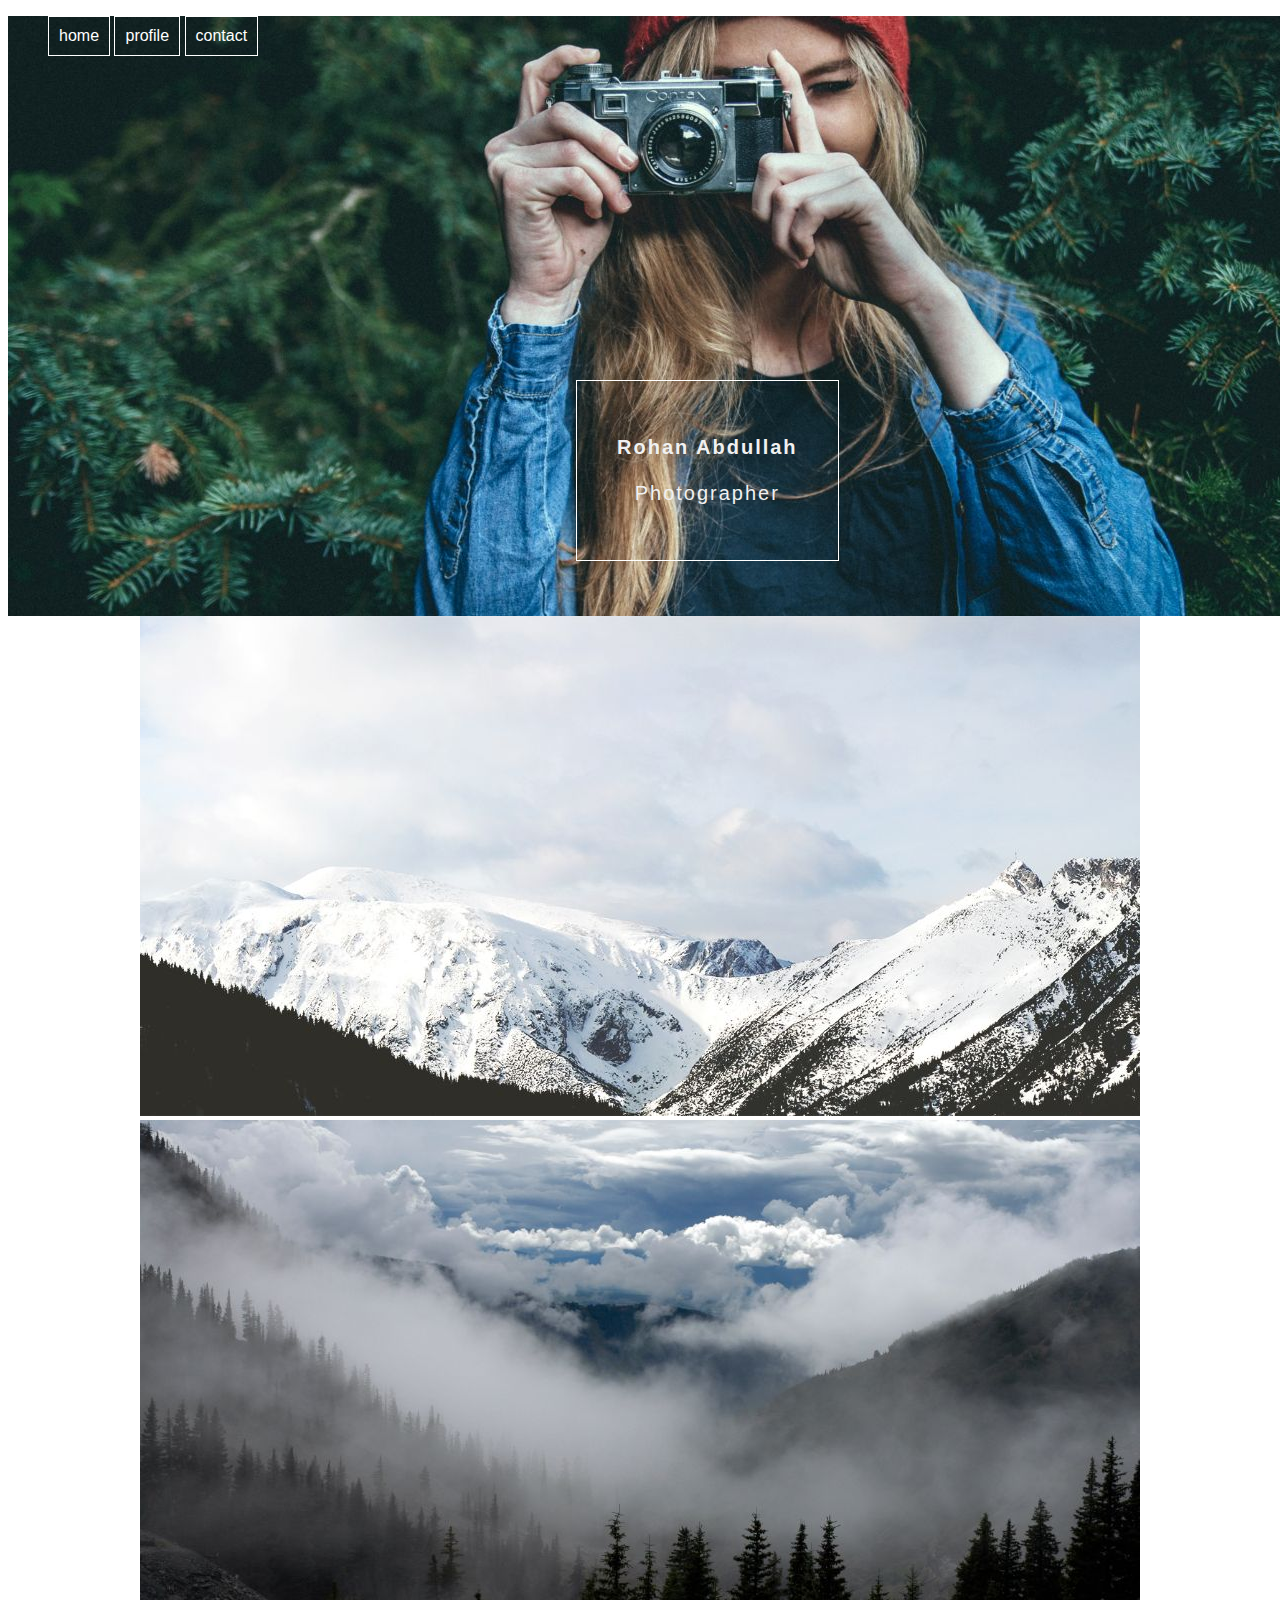
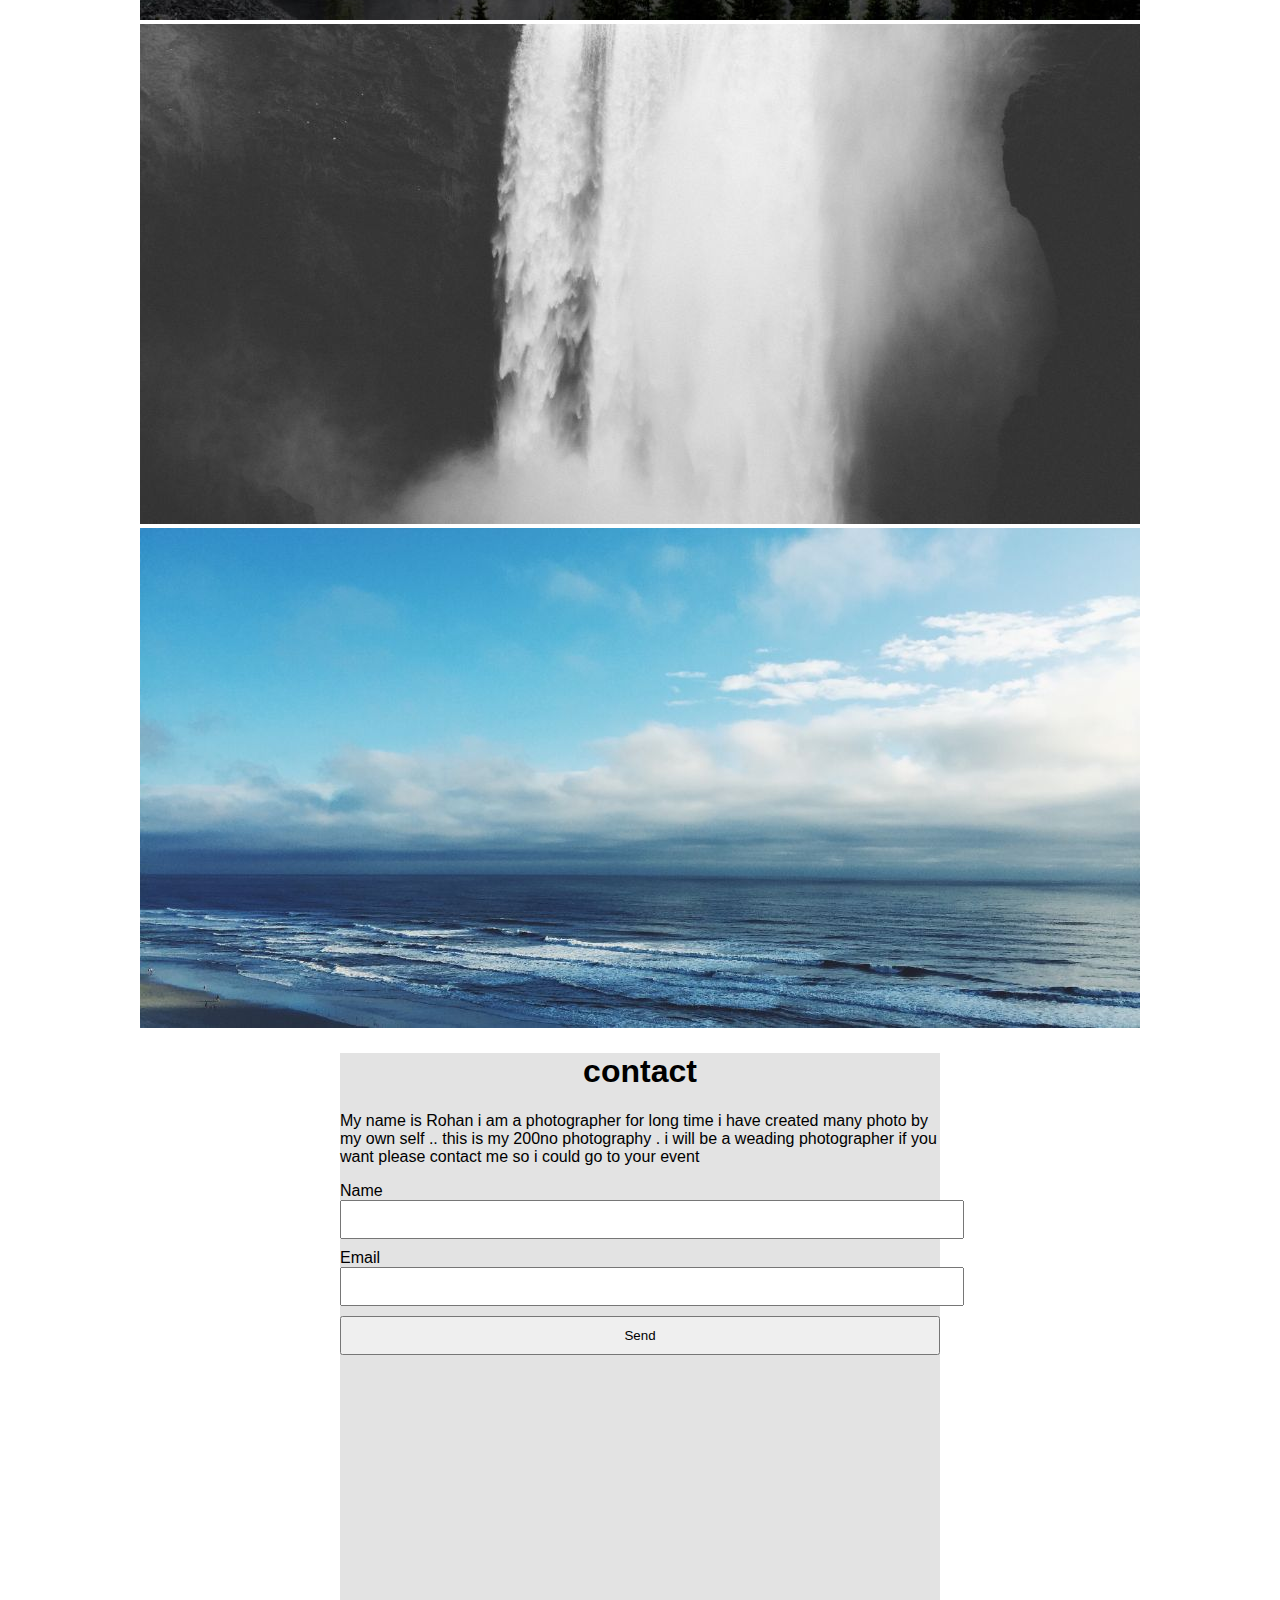
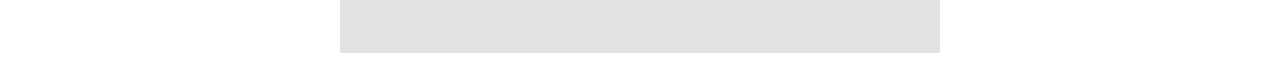
<file: Website tamplates/pratice/index.html>
<!DOCTYPE html>
<html lang="en">
<head>
	<link rel="stylesheet" href="css.css">
	<meta charset="UTF-8">
	<title>welcome</title>
</head>
<body>

	<header>
		<div class="head" >
			<p><strong>Rohan Abdullah</strong><br><br>Photographer</p>	
			<nav>
				<ul>
					<li><a href="#">home</a></li>
					<li><a href="#">profile</a></li>
					<li><a href="#">contact</a></li>
				</ul>
			</nav>

		</div>
	</header>


	<div class="main">
			<div class="images">
				<img src="mountains2.jpg" alt="mountains">
				<img src="mountainskies.jpg" alt="mountainskies">
				<img src="falls2.jpg" alt="falls">
				<img src="ocean2.jpg" alt="oceans">
			</div>

			<div class="contact">
				<h1>contact</h1>
				<p>My name is Rohan i am a photographer for long time i have created many photo by my own self .. this is my 200no photography . i will be a weading photographer if you want please contact me so i could go to your event </p>


			<form action="" method="get ">
				<label for="name">Name</label>
				<input type="text" id="name" name="name">
				<label for="email">Email</label>
				<input type="text" id="email" name="email" width="600px">
				<input class="submit" type="submit" name="submit" value="Send" width="1000px">

			</form>







			</div>

	</div>



	
</body>
</html>
</file>
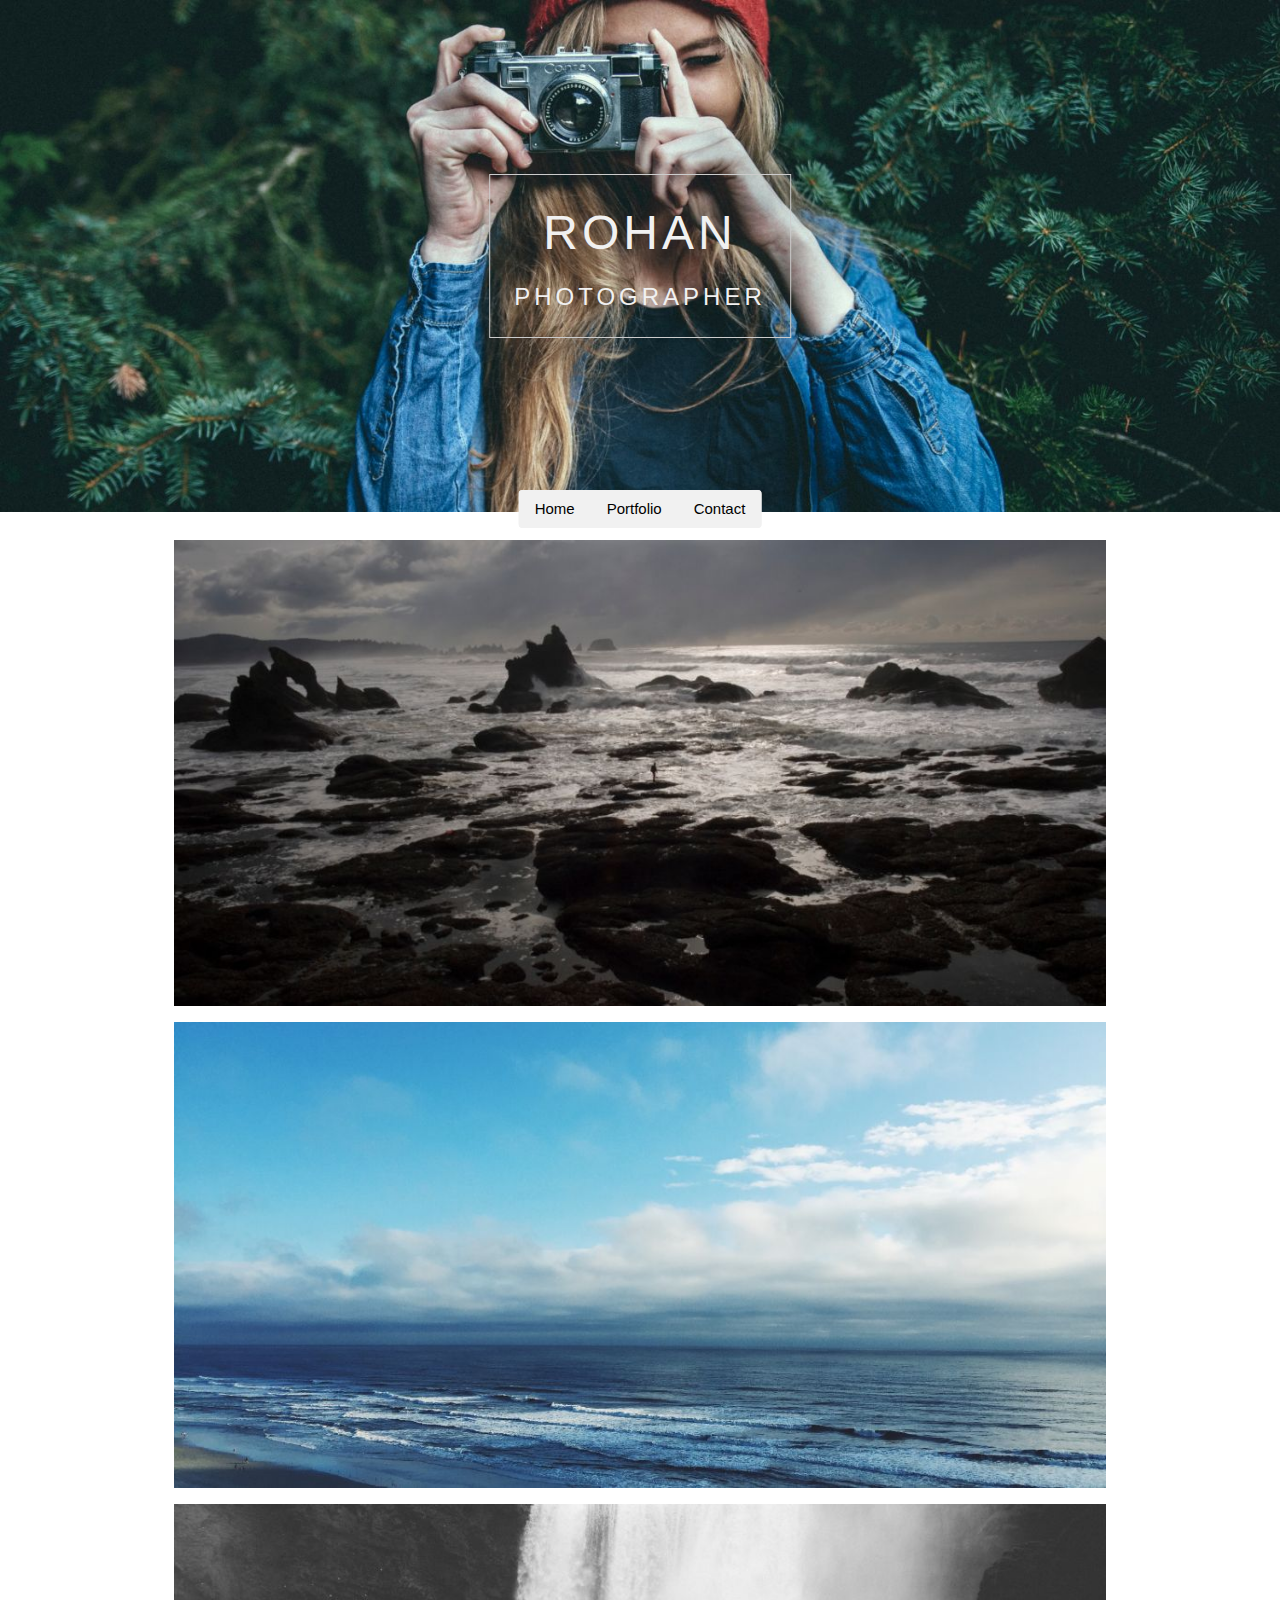
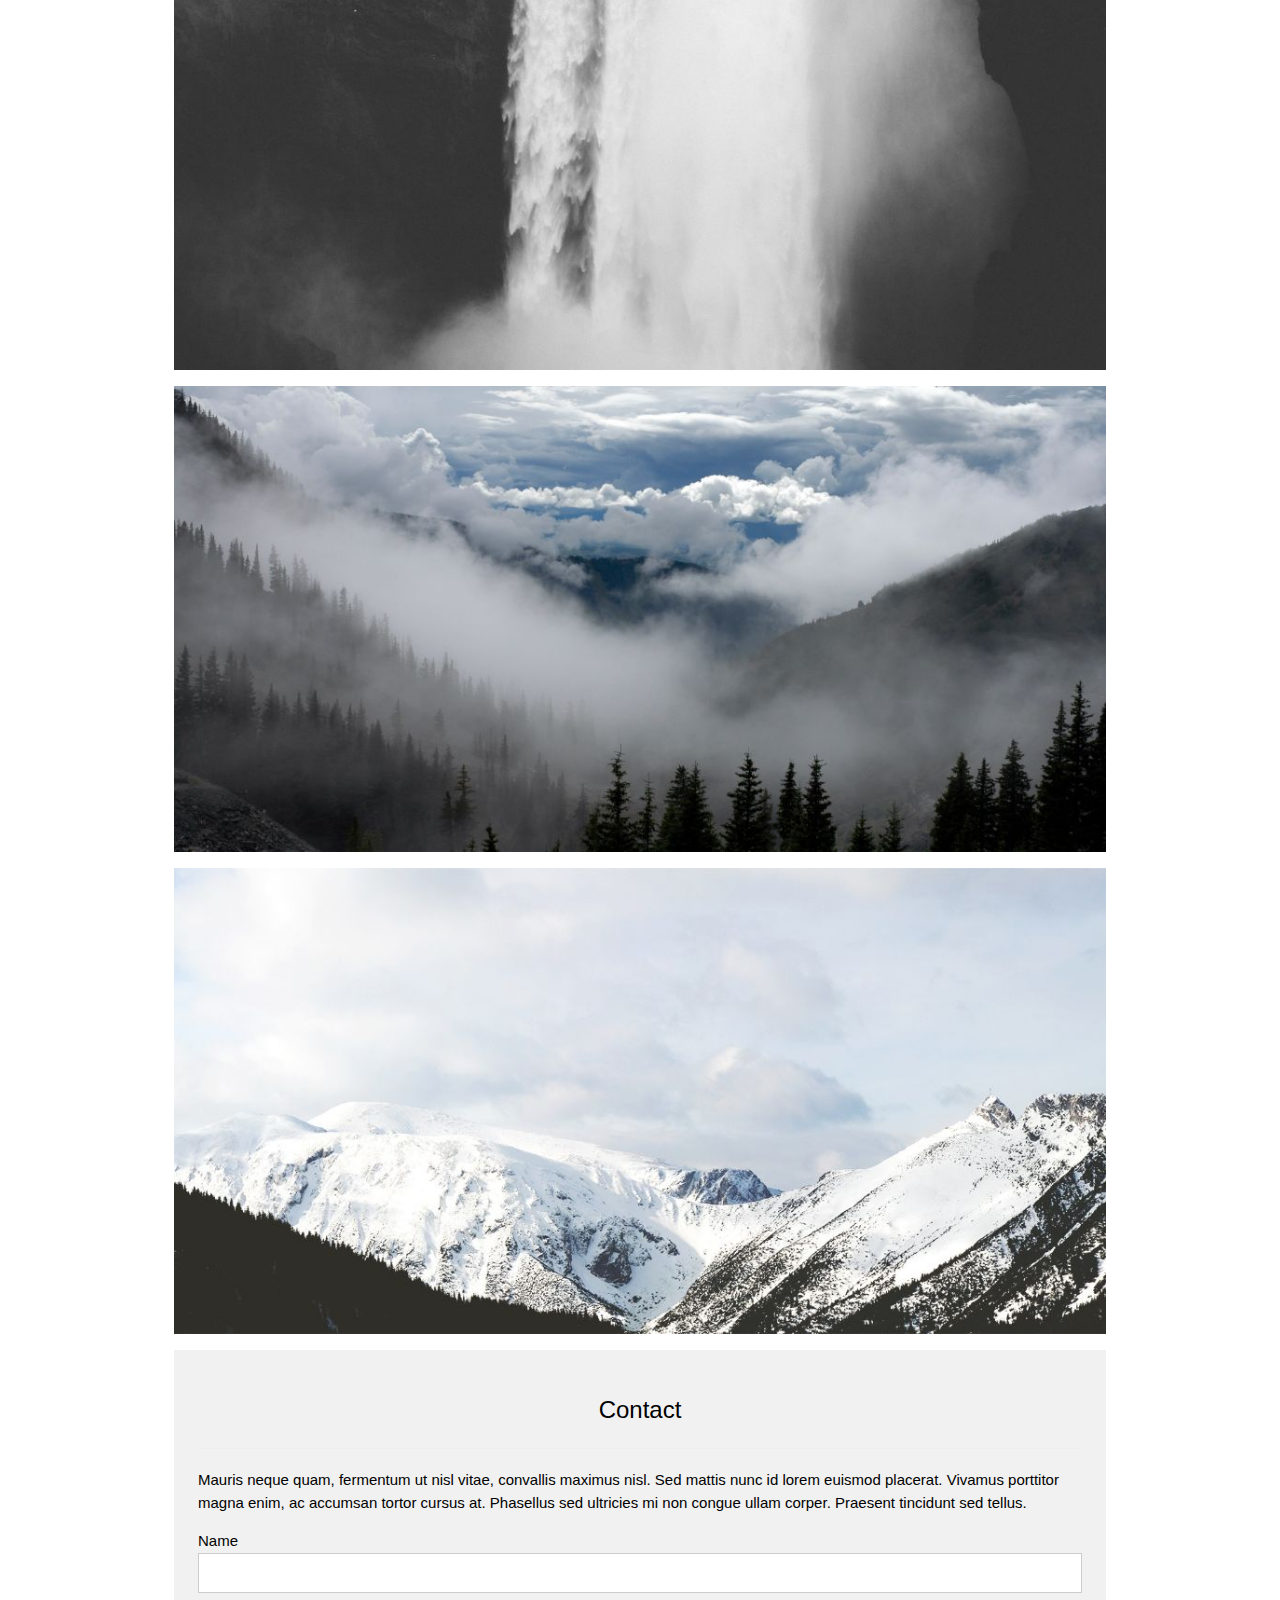
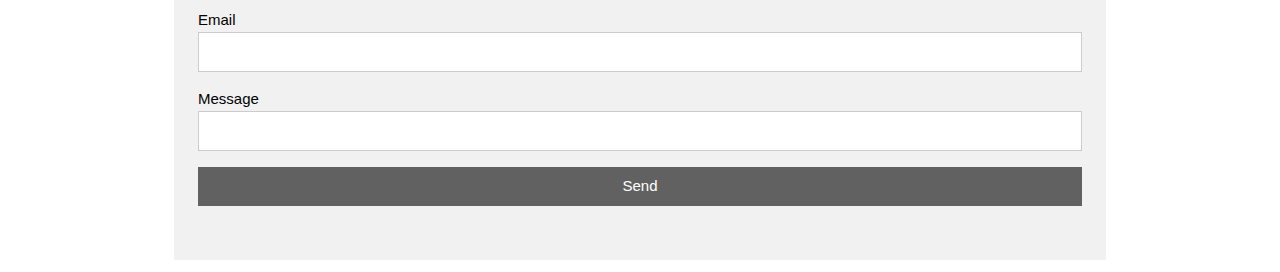
<file: Website tamplates/W3.CSS Template.html>
<!DOCTYPE html>
<html lang="en"><head
><meta http-equiv="Content-Type" content="text/html; charset=UTF-8">
<title>Rohan Abdullah Home</title>

<meta name="viewport" content="Rohan Abdullah">
<link rel="stylesheet" href="./W3.CSS Template_files/w3.css">
</head>
<body>

<!-- Header -->
<header class="w3-display-container w3-content w3-center" style="max-width:1500px">
  <img class="w3-image" src="./W3.CSS Template_files/photographer.jpg" alt="Me" width="1500" height="600">
  <div class="w3-display-middle w3-padding-large w3-border w3-wide w3-text-light-grey w3-center">
    <h1 class="w3-hide-medium w3-hide-small w3-xxxlarge">ROHAN</h1>
    <h5 class="w3-hide-large" style="white-space:nowrap">ROHAN</h5>
    <h3 class="w3-hide-medium w3-hide-small">PHOTOGRAPHER</h3>
  </div>
  
  <!-- Navbar (placed at the bottom of the header image) -->
  <div class="w3-bar w3-light-grey w3-round w3-display-bottommiddle w3-hide-small" style="bottom:-16px">
    <a href="https://www.w3schools.com/w3css/tryw3css_templates_photo3.htm#" class="w3-bar-item w3-button">Home</a>
    <a href="https://www.w3schools.com/w3css/tryw3css_templates_photo3.htm#portfolio" class="w3-bar-item w3-button">Portfolio</a>
    <a href="https://www.w3schools.com/w3css/tryw3css_templates_photo3.htm#contact" class="w3-bar-item w3-button">Contact</a>
  </div>
</header>

<!-- Navbar on small screens -->
<div class="w3-center w3-light-grey w3-padding-16 w3-hide-large w3-hide-medium">
<div class="w3-bar w3-light-grey">
  <a href="https://www.w3schools.com/w3css/tryw3css_templates_photo3.htm#" class="w3-bar-item w3-button">Home</a>
  <a href="https://www.w3schools.com/w3css/tryw3css_templates_photo3.htm#portfolio" class="w3-bar-item w3-button">Portfolio</a>
  <a href="https://www.w3schools.com/w3css/tryw3css_templates_photo3.htm#contact" class="w3-bar-item w3-button">Contact</a>
</div>
</div>
<!-- Page content -->
<div class="w3-content w3-padding-large w3-margin-top" id="portfolio">

  <!-- Images (Portfolio) -->
  <img src="./W3.CSS Template_files/ocean.jpg" alt="Ocean" class="w3-image" width="1000" height="500">
  <img src="./W3.CSS Template_files/ocean2.jpg" alt="Ocean II" class="w3-image w3-margin-top" width="1000" height="500">
  <img src="./W3.CSS Template_files/falls2.jpg" alt="Falls" class="w3-image w3-margin-top" width="1000" height="500">
  <img src="./W3.CSS Template_files/mountainskies.jpg" alt="Skies" class="w3-image w3-margin-top" width="1000" height="500">
  <img src="./W3.CSS Template_files/mountains2.jpg" alt="Mountains" class="w3-image w3-margin-top" width="1000" height="500">

  <!-- Contact -->
  <div class="w3-light-grey w3-padding-large w3-padding-32 w3-margin-top" id="contact">
    <h3 class="w3-center">Contact</h3>
    <hr>
    <p>Mauris neque quam, fermentum ut nisl vitae, convallis maximus nisl. Sed mattis nunc id lorem euismod placerat. Vivamus porttitor magna enim, ac accumsan tortor cursus at. Phasellus sed ultricies mi non congue ullam corper. Praesent tincidunt sed tellus.</p>

    <form action="https://www.w3schools.com/action_page.php" target="_blank">
      <div class="w3-section">
        <label>Name</label>
        <input class="w3-input w3-border" type="text" required="" name="Name">
      </div>
      <div class="w3-section">
        <label>Email</label>
        <input class="w3-input w3-border" type="text" required="" name="Email">
      </div>
      <div class="w3-section">
        <label>Message</label>
        <input class="w3-input w3-border" required="" name="Message">
      </div>
      <button type="submit" class="w3-button w3-block w3-dark-grey">Send</button>
    </form><br>
    

  </div>

<!-- End page content -->
</div>


</body></html>
</file>
<file: Website tamplates/pratice/css.css>
body{
	font-family: sans-serif;
	
}


header {
	background: url(photographer.jpg ) ;
	width: 1500px ;
	height: 600px ;
}header p {
	position: absolute;
	top: 40%;
	left: 45%;
	text-align: center;
	display: block;
	letter-spacing: 2px ;
	padding: 55px 40px;
	border: 1px solid white ;
	font-size: 20px;
	color: #f1f1f1;
}

header ul li{
	display: inline-block;
	padding: 10px 10px;
	border: 1px solid white ;

	

}header a {
	text-decoration: none ;
	color: white ;
}

header a:hover {
	font-size: 25px ;
	color:red ;
}


.main {
	margin: auto;
	width: 1000px;

}.image img {
	margin-top: 10px;
	padding-bottom: 30px;
}
.contact {
	width: 600px;
	height: 600px;
	margin: auto;
	background: #e3e3e3;

}

.contact h1 {
	text-align: center ;
}
form input {
	display: block;
	padding: 10px;
	width: 100%;
	margin-bottom: 10px;
}.submit {
	padding-left: 10px;
}
</file>
